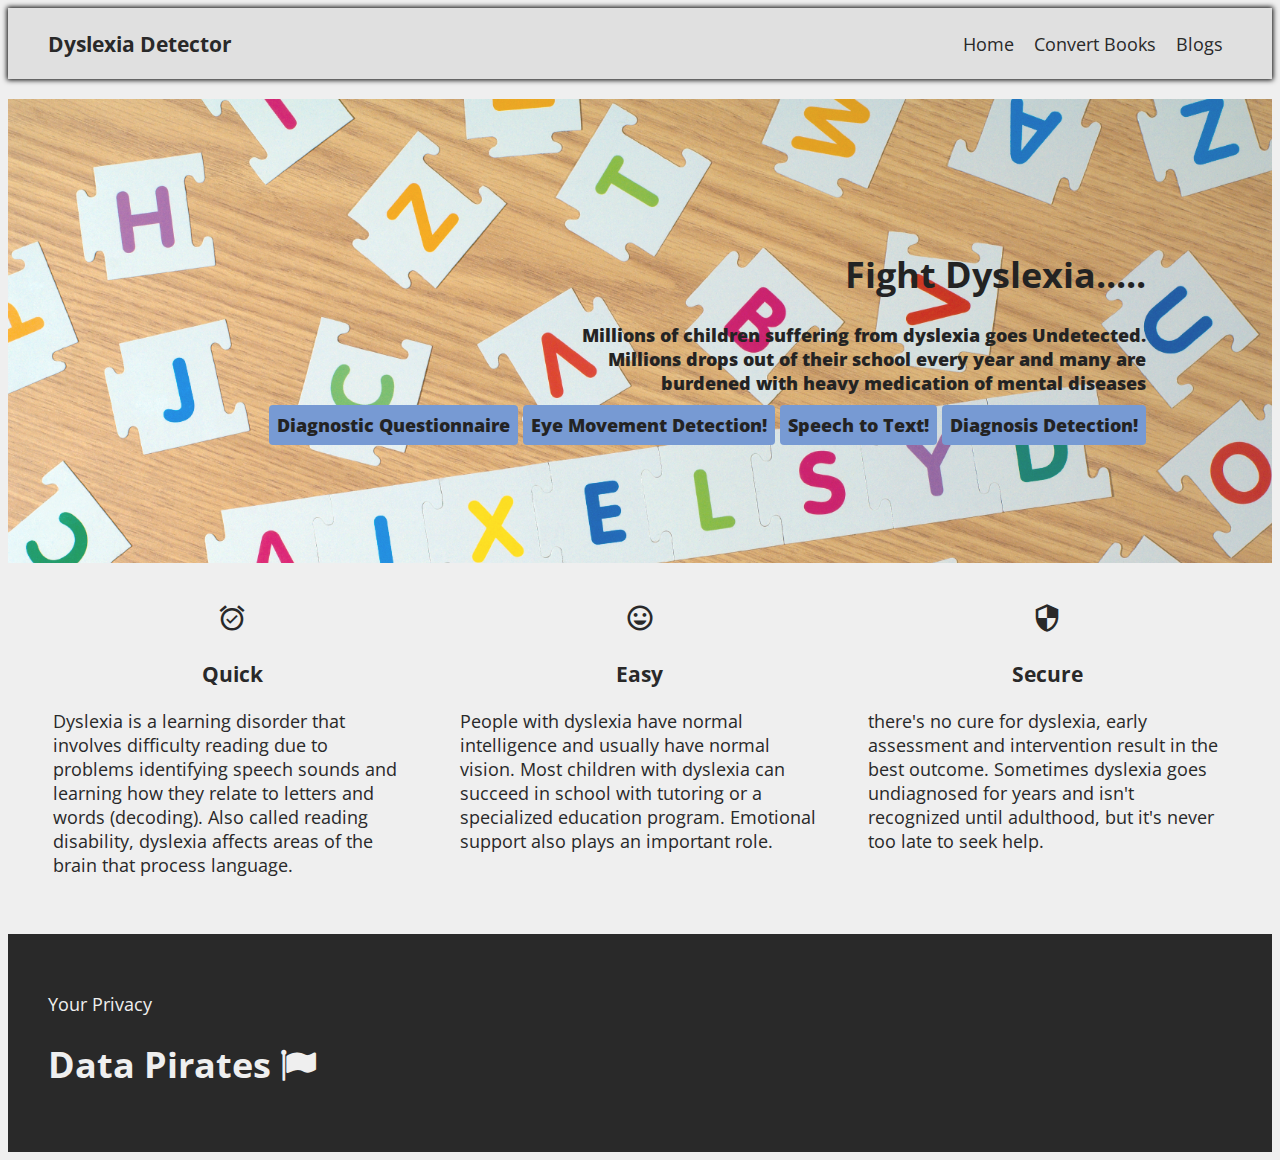
<file: UI/index.html>
<!DOCTYPE html>
<link href="https://fonts.googleapis.com/css?family=Open+Sans:400,600|Roboto:400,500|Material+Icons" rel="stylesheet">
<link rel="stylesheet" href="https://stackpath.bootstrapcdn.com/font-awesome/4.7.0/css/font-awesome.min.css">
<link href="https://file.myfontastic.com/n6vo44Re5QaWo8oCKShBs7/icons.css" rel="stylesheet">
<meta name="viewport" content="width=device-width, initial-scale=1">
<link rel="stylesheet" type="text/css" href="style.css">
<script src="script.js"></script>

<head>
  <title>Dyslexia Detector</title>
</head>
<header>
  <div class='container'>
    <h3>Dyslexia Detector</h3>
    <button id='menu-toggle'>
      <i class='material-icons'>menu</i>
    </button>
    <nav id='nav'>
      <a href='#'>Home</a>
      <a href='books.html'>	Convert Books</a>
      <a href='#'>Blogs</a>
    </nav>
  </div>
</header>
<main>
  <div class='hero'>
    <div class='text'>
      <div>
        <h1>Fight Dyslexia.....</h1>
      </div>
      
      <div>
        <p>
          Millions of children suffering from dyslexia goes Undetected.<br />Millions drops out of their school every year and many are<br> burdened with heavy medication of mental diseases</br> 
          </p>

      </div>
     
      <div>
        <a href='Parents/index.html' class='btn'>Diagnostic Questionnaire</a>
        <a href='http://127.0.0.1:5000/EyeTracking' class='btn'>Eye Movement Detection!</a>
        <a href='speech.html' class='btn'>Speech to Text!</a>
        <a href='Diagnosis/diagnosis.html' class='btn'>Diagnosis Detection!</a>
      </div>
      
    </div>
  </div>
  <div class='grid features'>
    <div class='col-3'>
      <div class='panel'>
        <div class='head'>
          <i class='material-icons'>
            alarm_on
          </i>
          <h3>Quick</h3>
        </div>
        <div class='body'>
          <p>
            Dyslexia is a learning disorder that involves difficulty reading due to problems identifying speech sounds and learning how they relate to letters and words (decoding). Also called reading disability, dyslexia affects areas of the brain that process language.
          </p>
        </div>
      </div>
    </div>
    <div class='col-3'>
      <div class='panel'>
        <div class='head'>
          <i class='material-icons'>
            mood
          </i>
          <h3>Easy</h3>
        </div>
        <div class='body'>
          <p>
            People with dyslexia have normal intelligence and usually have normal vision. Most children with dyslexia can succeed in school with tutoring or a specialized education program. Emotional support also plays an important role.
          </p>
        </div>
      </div>
    </div>
    <div class='col-3'>
      <div class='panel'>
        <div class='head'>
          <i class='material-icons'>
            security
          </i>
          <h3>Secure</h3>
        </div>
        <div class='body'>
          <p>
            there's no cure for dyslexia, early assessment and intervention result in the best outcome. Sometimes dyslexia goes undiagnosed for years and isn't recognized until adulthood, but it's never too late to seek help.
          </p>
        </div>
      </div>
    </div>
  </div>
</main>
<footer>
  <div class='container'>
    <div class='item'>
      <p>
        <a href='#'>Your Privacy</a>
        <h1>Data Pirates <i class="fa fa-flag" aria-hidden="true"></i>
        </h1>
      </p>
    </div>
    <div class='item'>
      <p>
        <a href='#'><i class='socicon-facebook'></i></a>
        <a href='#'><i class='socicon-twitter'></i></a>
        <a href='#'><i class='socicon-instagram'></i></a>
        <a href='#'><i class='socicon-mail'></i></a>
    </div>
  </div>
</footer>

</html>
</file>
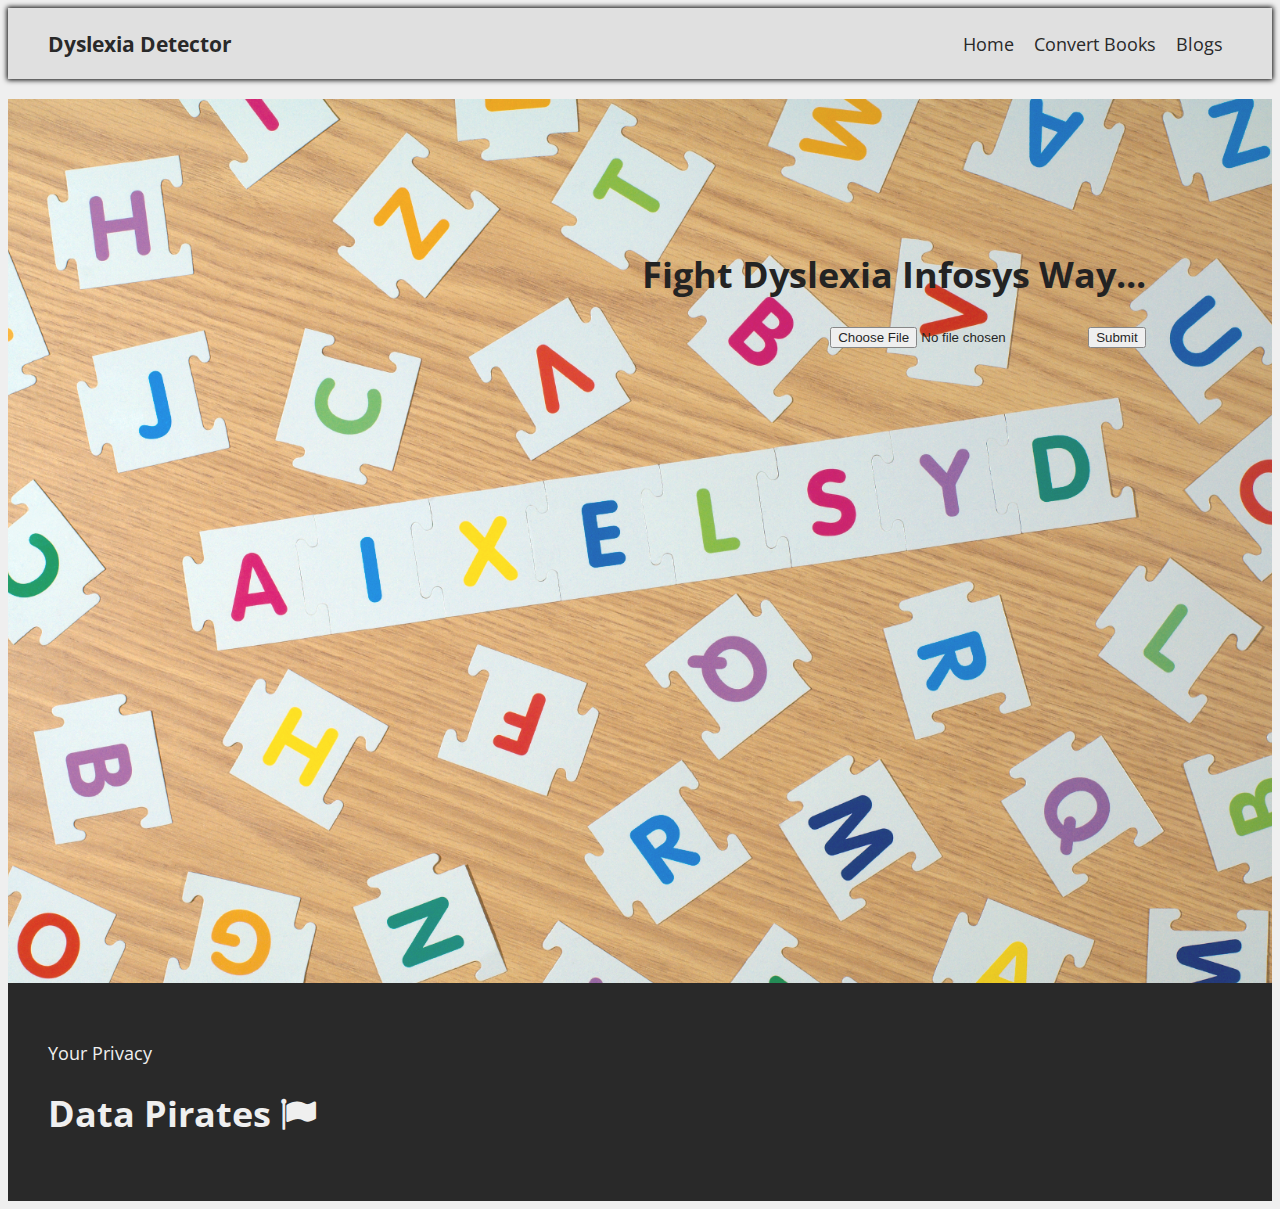
<file: UI/Books.html>
<html>
<link href="https://fonts.googleapis.com/css?family=Open+Sans:400,600|Roboto:400,500|Material+Icons" rel="stylesheet">
<link rel="stylesheet" href="https://stackpath.bootstrapcdn.com/font-awesome/4.7.0/css/font-awesome.min.css">

<link href="https://file.myfontastic.com/n6vo44Re5QaWo8oCKShBs7/icons.css" rel="stylesheet">
<meta name="viewport" content="width=device-width, initial-scale=1">
<link rel="stylesheet" type="text/css" href="style.css">
<script src="script.js"></script>
<head>
  <title>Convert Books</title>
</head>
<header>
  <div class='container'>
    <h3>Dyslexia Detector</h3>
    <button id='menu-toggle'>
      <i class='material-icons'>menu</i>
    </button>
    <nav id='nav'>
      <a href='index.html'>Home</a>
      <a href='#'>Convert Books</a>
      <a href='/Blogs/blogs.html'>Blogs</a>
    </nav>
  </div>
</header>
<main>
  <div class='hero'>
    <div class='text'>
      <h1>Fight Dyslexia Infosys Way...</h1>
	  
	 
		<form action = "http://127.0.0.1:5000/BooksConverter" method = "POST">
			<input type="file" name="browse">
			<a href="http://127.0.0.1:5000/"><button type="submit">Submit</button></a>
		</form>

	
	

      <!-- Select a file: <input type="file" name="myFile">
      <a href='#' input type="file" class='btn'>Browse!</a>
	  <input type="file" id="browse" name="fileupload" style="display: none" onChange="Handlechange();"/>
	  <input type="text" id="filename" readonly="true"/>
	  <input type="button" value="Click to select file" id="fakeBrowse" onclick="HandleBrowseClick();"/>
	  -->
    </div>
  </div>
  
  </div>
</main>
<footer>
  <div class='container'>
    <div class='item'>
      <p>
        <a href='#'>Your Privacy</a>
        <h1>Data Pirates <i class="fa fa-flag" aria-hidden="true"></i>
        </h1>
        
      </p>
    </div>
    <div class='item'>
      <p>
        <a href='#'><i class='socicon-facebook'></i></a>
        <a href='#'><i class='socicon-twitter'></i></a>
        <a href='#'><i class='socicon-instagram'></i></a>
        <a href='#'><i class='socicon-mail'></i></a>
    </div>
  </div>
</footer>

</html>
</file>
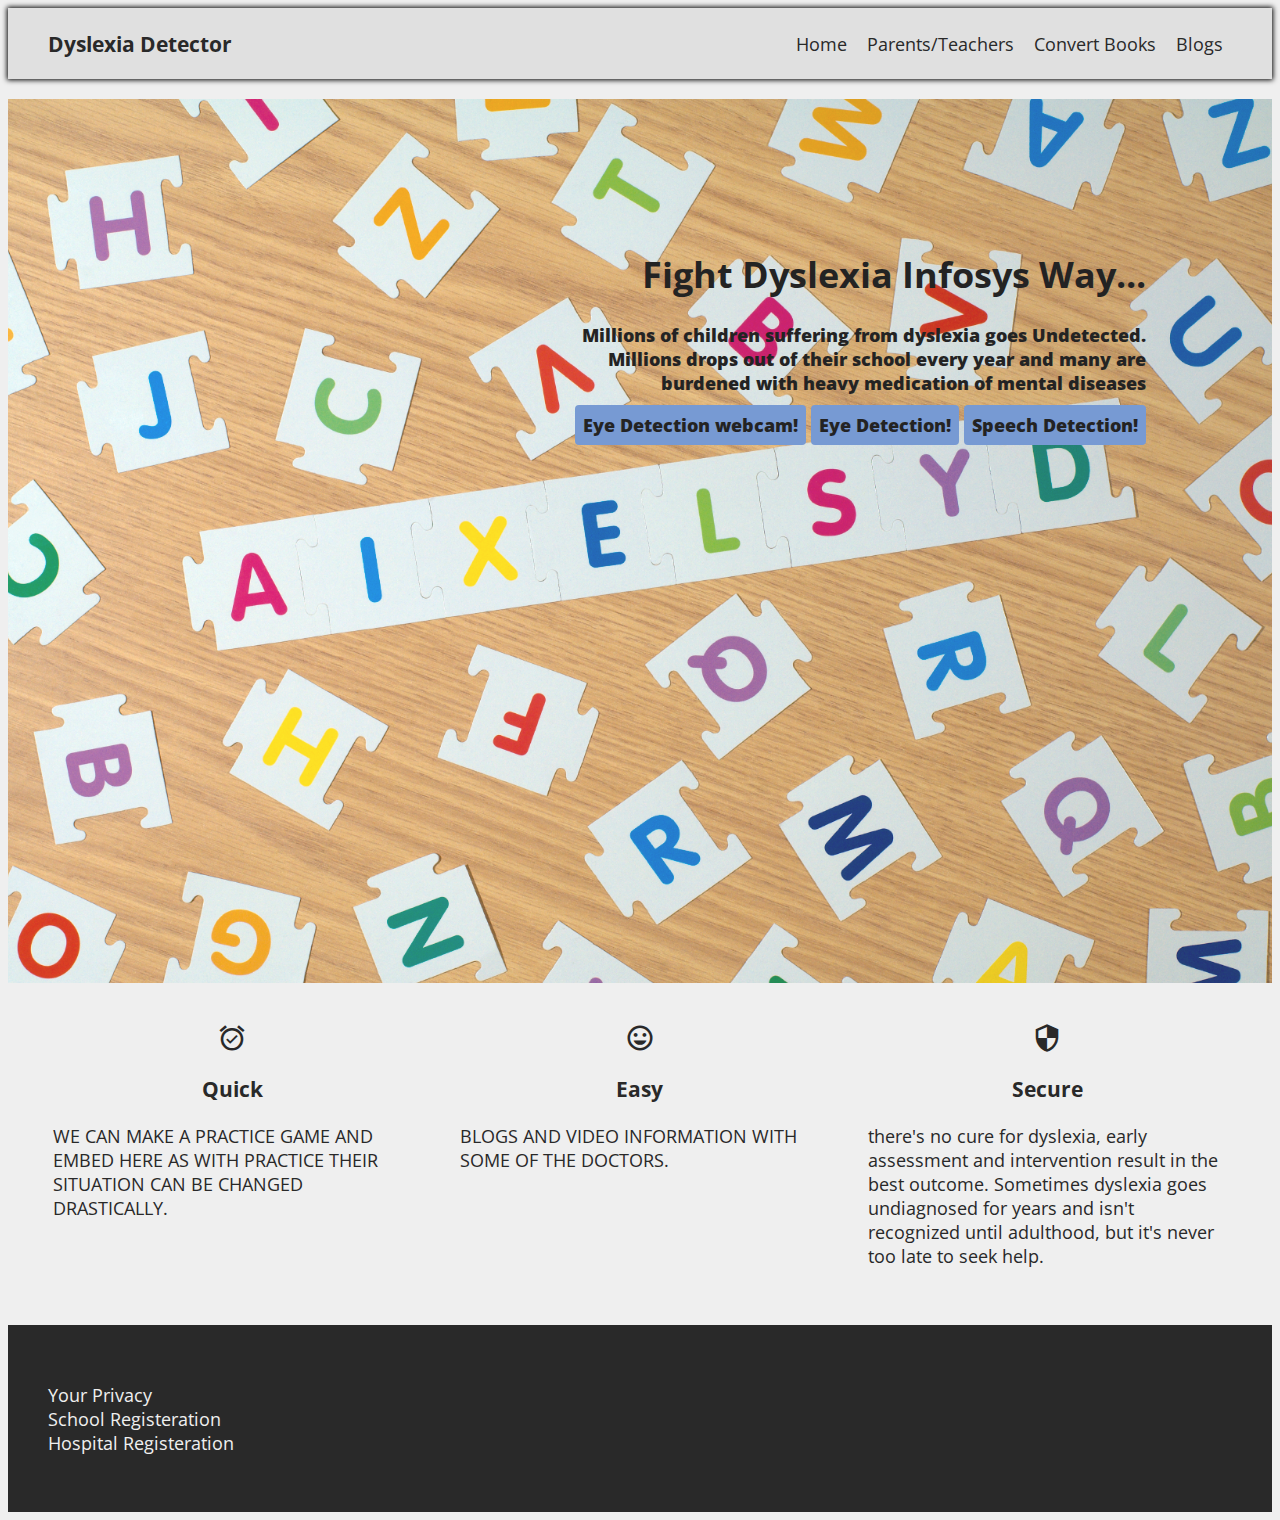
<file: UI/Blogs/blogs.html>
<html>
<link href="https://fonts.googleapis.com/css?family=Open+Sans:400,600|Roboto:400,500|Material+Icons" rel="stylesheet">
<link href="https://file.myfontastic.com/n6vo44Re5QaWo8oCKShBs7/icons.css" rel="stylesheet">
<meta name="viewport" content="width=device-width, initial-scale=1">
<link rel="stylesheet" type="text/css" href="../style.css">
<script src="../script.js"></script>
<header>
  <div class='container'>
    <h3>Dyslexia Detector</h3>
    <button id='menu-toggle'>
      <i class='material-icons'>menu</i>
    </button>
    <nav id='nav'>
      <a href='../index.html'>Home</a>
      <a href='../Parents/index.html'>Parents/Teachers</a>
      <a href='../books.html'>	Convert Books</a>
      <a href='#'>Blogs</a>
    </nav>
  </div>
</header>
<main>
  <div class='hero'>
    <div class='text'>
      <h1>Fight Dyslexia Infosys Way...</h1>
      <p>
      Millions of children suffering from dyslexia goes Undetected.<br />Millions drops out of their school every year and many are<br> burdened with heavy medication of mental diseases</br> 
      </p>
      <a href='http://127.0.0.1:5000/webcamTracking' class='btn'>Eye Detection webcam!</a>
	  <a href='http://127.0.0.1:5000/EyeTracking' class='btn'>Eye Detection!</a>
	  <a href='http://127.0.0.1:5000/speechToText' class='btn'>Speech Detection!</a>
    </div>
  </div>
  <div class='grid'>
    <div class='col-3'>
      <div class='panel'>
        <div class='head'>
          <i class='material-icons'>
            alarm_on
          </i>
          <h3>Quick</h3>
        </div>
        <div class='body'>
          <p>
            WE CAN MAKE A PRACTICE GAME AND EMBED HERE AS WITH PRACTICE THEIR SITUATION CAN BE CHANGED DRASTICALLY.
          </p>
        </div>
      </div>
    </div>
    <div class='col-3'>
      <div class='panel'>
        <div class='head'>
          <i class='material-icons'>
            mood
          </i>
          <h3>Easy</h3>
        </div>
        <div class='body'>
          <p>
            BLOGS AND VIDEO INFORMATION WITH SOME OF THE DOCTORS.
          </p>
        </div>
      </div>
    </div>
    <div class='col-3'>
      <div class='panel'>
        <div class='head'>
          <i class='material-icons'>
            security
          </i>
          <h3>Secure</h3>
        </div>
        <div class='body'>
          <p>
            there's no cure for dyslexia, early assessment and intervention result in the best outcome. Sometimes dyslexia goes undiagnosed for years and isn't recognized until adulthood, but it's never too late to seek help.
          </p>
        </div>
      </div>
    </div>
  </div>
</main>
<footer>
  <div class='container'>
    <div class='item'>
      <p>
        <a href='#'>Your Privacy</a>
        <a href='#'>School Registeration</a>
        <a href='#'>Hospital Registeration</a>
      </p>
    </div>
    <div class='item'>
      <p>
        <a href='#'><i class='socicon-facebook'></i></a>
        <a href='#'><i class='socicon-twitter'></i></a>
        <a href='#'><i class='socicon-instagram'></i></a>
        <a href='#'><i class='socicon-mail'></i></a>
    </div>
  </div>
</footer>

</html>
</file>
<file: UI/style.css>
html {
  box-sizing: border-box;
}

*, *::after, *::before {
  box-sizing: inherit;
}

.grid {
  max-width: 100%;
  margin-left: auto;
  margin-right: auto;
  padding: 3.125%;
  
}
.grid::after {
  clear: both;
  content: "";
  display: block;
}

.col-3 {
  float: left;
  display: block;
  margin-right: 3.1684362651%;
  width: 31.2210424899%;
}
.col-3:last-child {
  margin-right: 0;
}
@media (max-width: 570px) {
  .col-3 {
    float: left;
    display: block;
    margin-right: 3.1684362651%;
    width: 100%;
  }
  .col-3:last-child {
    margin-right: 0;
  }
}

body {
  background: #EFEFEF;
  color: #292929;
  font-family: 'Open Sans', 'Roboto', sans-serif;
  font-size: 18px;
}
body a {
  text-decoration: none;
  color: inherit;
}
body a:hover {
  text-decoration: underline;
}

header {
  width: 100%;
  background: #e0e0e0;
  box-shadow: 0 0 5px 1px black;
  margin-bottom: 20px;
}
header .container {
  max-width: 1400px;
  margin: 0 auto;
  padding: 0 3.125%;
  display: flex;
  flex-flow: row nowrap;
  justify-content: space-between;
  align-items: center;
  align-content: stretch;
}
header .container button {
  display: none;
  border: 0;
  outline: none;
  background: transparent;
}
@media (max-width: 570px) {
  header .container button {
    display: block;
  }
}
header .container nav {
  display: flex;
  flex-flow: row nowrap;
  justify-content: space-between;
  align-items: center;
  align-content: stretch;
}
@media (max-width: 570px) {
  header .container nav {
    display: flex;
    flex-flow: column nowrap;
    justify-content: space-around;
    align-items: center;
    align-content: center;
    position: absolute;
    left: 0;
    top: 71px;
    width: 100%;
  }
  header .container nav a {
    background: #EFEFEF;
    text-align: center;
    width: 100%;
  }
}
header .container nav a {
  padding: 22px 10px;
}
header .container nav a:hover {
  text-decoration: none;
  background: #c7c7c7;
}

main .hero {
  max-width: 1400px;
  margin: 0 auto;
  background: url(dylexia-background.png) no-repeat top center;
  background-size: cover;
  opacity: 0.85;
 
}
main .hero .text {
  padding: 10%;
  width: 100%;
  height: 100%;
  /* background-image: linear-gradient(to right, rgba(0, 0, 0, 0.3), rgba(0, 0, 0, 0.5)); */
  text-align: right;
  color: black;
  font-weight: 800;
}  

main .hero .text .btn {
  background: #638CCF;
  border-radius: 4px;
  padding: 8px;
}
main .hero .text .btn:hover {
  text-decoration: none;
  background: #507ec9;
}
main .hero .text .btn:active {
  background: #3c6fc3;
}
main .grid {
  max-width: 1400px;
}
main .grid .panel {
  background: #EFEFEF;
}
main .grid .panel .head {
  text-align: center;
}
main .grid .panel .head .material-icons {
  font-size: 30px;
}
main .grid .panel .body {
  padding: 0 5px;
}

footer {
  width: 100%;
  background: #292929;
}
footer .container {
  max-width: 1400px;
  margin: 0 auto;
  color: #EFEFEF;
  display: flex;
  flex-flow: row nowrap;
  justify-content: space-between;
  align-items: stretch;
  align-content: center;
  padding: 3.125%;
}
footer .container .item:first-of-type a {
  display: block;
}

/*Speech*/
</file>
